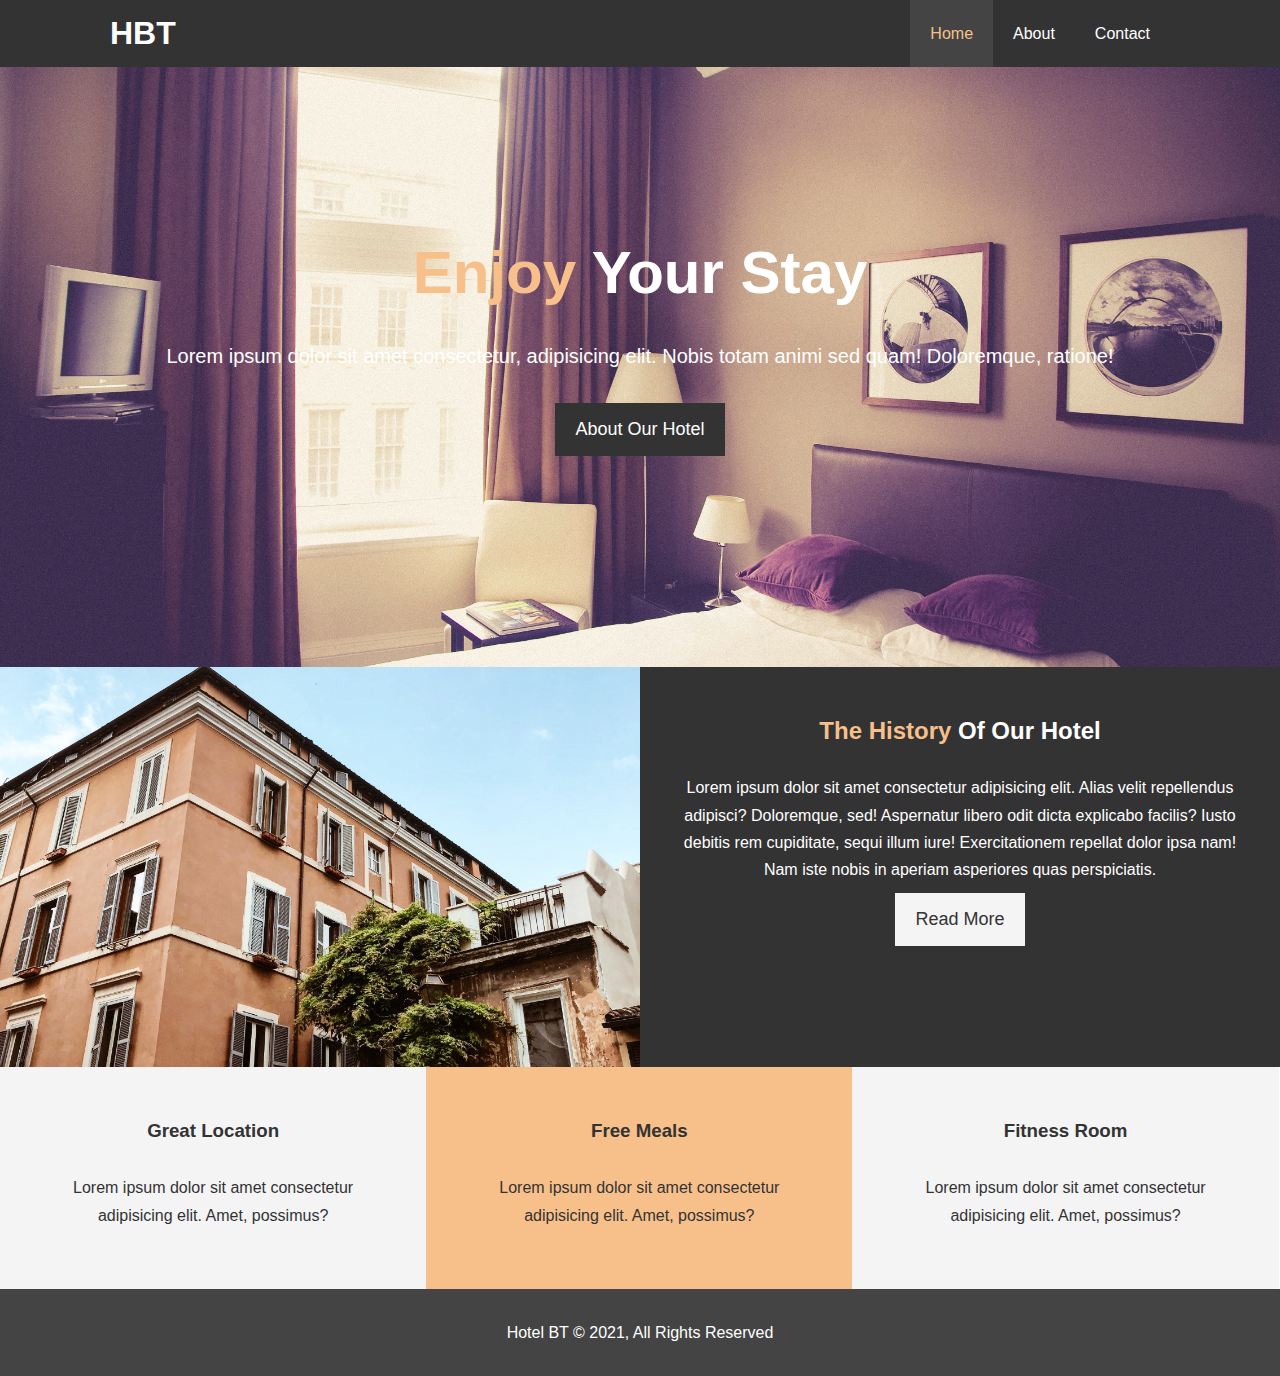
<file: Index.html>
<!DOCTYPE html>
<html lang="en">
<head>
    <meta charset="UTF-8">
    <meta http-equiv="X-UA-Compatible" content="IE=edge">
    <meta name="viewport" content="width=device-width, initial-scale=1.0">
    <meta name="description" content="Welcome to the most extraordinary hotel in Noida.">
    <meta name="keywords" content="hotel, noida hotel, india hotel">
    <link rel="stylesheet" href="https://use.fontawesome.com/releases/v5.6.1/css/all.css" integrity="sha384-gfdkjb5BdAXd+lj+gudLWI+BXq4IuLW5IT+brZEZsLFm++aCMlF1V92rMkPaX4PP" crossorigin="anonymous">
    <link rel="stylesheet" href="/Style.css">
    <link rel="stylesheet"  media ="screen and (max-width: 768px)" href="/Mobile.css">
    <title>Hotel BT | Welcome</title>
</head>
<body>
    <header>
        <nav id="navbar">
            <div class="container">
            <h1 class="logo"><a href="Index.html">HBT</a></h1>
            <ul>
                <li><a class="current" href="/Index.html">Home</a></li>
                <li><a href="/About.html">About</a></li>
                <li><a href="/Contact.html">Contact</a></li>
            </ul>
        </div>
    </nav>
    </header>
    <div id="showcase">
        <div class="container">
           <div class="showcase-content">
               <h1><span class="text-primary">Enjoy</span> Your Stay</h1>
               <p class="lead">
                   Lorem ipsum dolor sit amet consectetur, adipisicing elit. Nobis totam animi sed quam! Doloremque, ratione!
               </p>
               <a href="About.html" class="btn">About Our Hotel</a>
           </div>
        </div>
    </div>
    <section id="home-info" class="bg-dark">
        <div class="info-img"></div>
        <div class="info-content">
            <h2><span class="text-primary">The History</span> Of Our Hotel</h2>
            <p>Lorem ipsum dolor sit amet consectetur adipisicing elit. Alias velit repellendus adipisci? Doloremque, sed! Aspernatur libero odit dicta explicabo facilis? Iusto debitis rem cupiditate, sequi illum iure! Exercitationem repellat dolor ipsa nam! Nam iste nobis in aperiam asperiores quas perspiciatis.
            </p>
            <a href="About.html" class="btn btn-light">Read More</a>
        </div>
    </section>
    <section id="features">
        <div class="box bg-light">
            <i class="fas fa-hotel fa-3x"></i>
            <h3>Great Location</h3>
            <p>Lorem ipsum dolor sit amet consectetur adipisicing elit. Amet, possimus?</p>
        </div>
        <div class="box bg-primary">
            <i class="fas fa-utensils fa-3x"></i>
            <h3>Free Meals</h3>
            <p>Lorem ipsum dolor sit amet consectetur adipisicing elit. Amet, possimus?</p>
        </div>
        <div class="box bg-light">
            <i class="fas fa-dumbbell fa-3x"></i>
            <h3>Fitness Room</h3>
            <p>Lorem ipsum dolor sit amet consectetur adipisicing elit. Amet, possimus?</p>
        </div>
    </section>
    <div class="clr"></div>
    <footer id="main-footer">
        <p>Hotel BT &copy; 2021, All Rights Reserved</p>
    </footer>
</body>
</html>
</file>
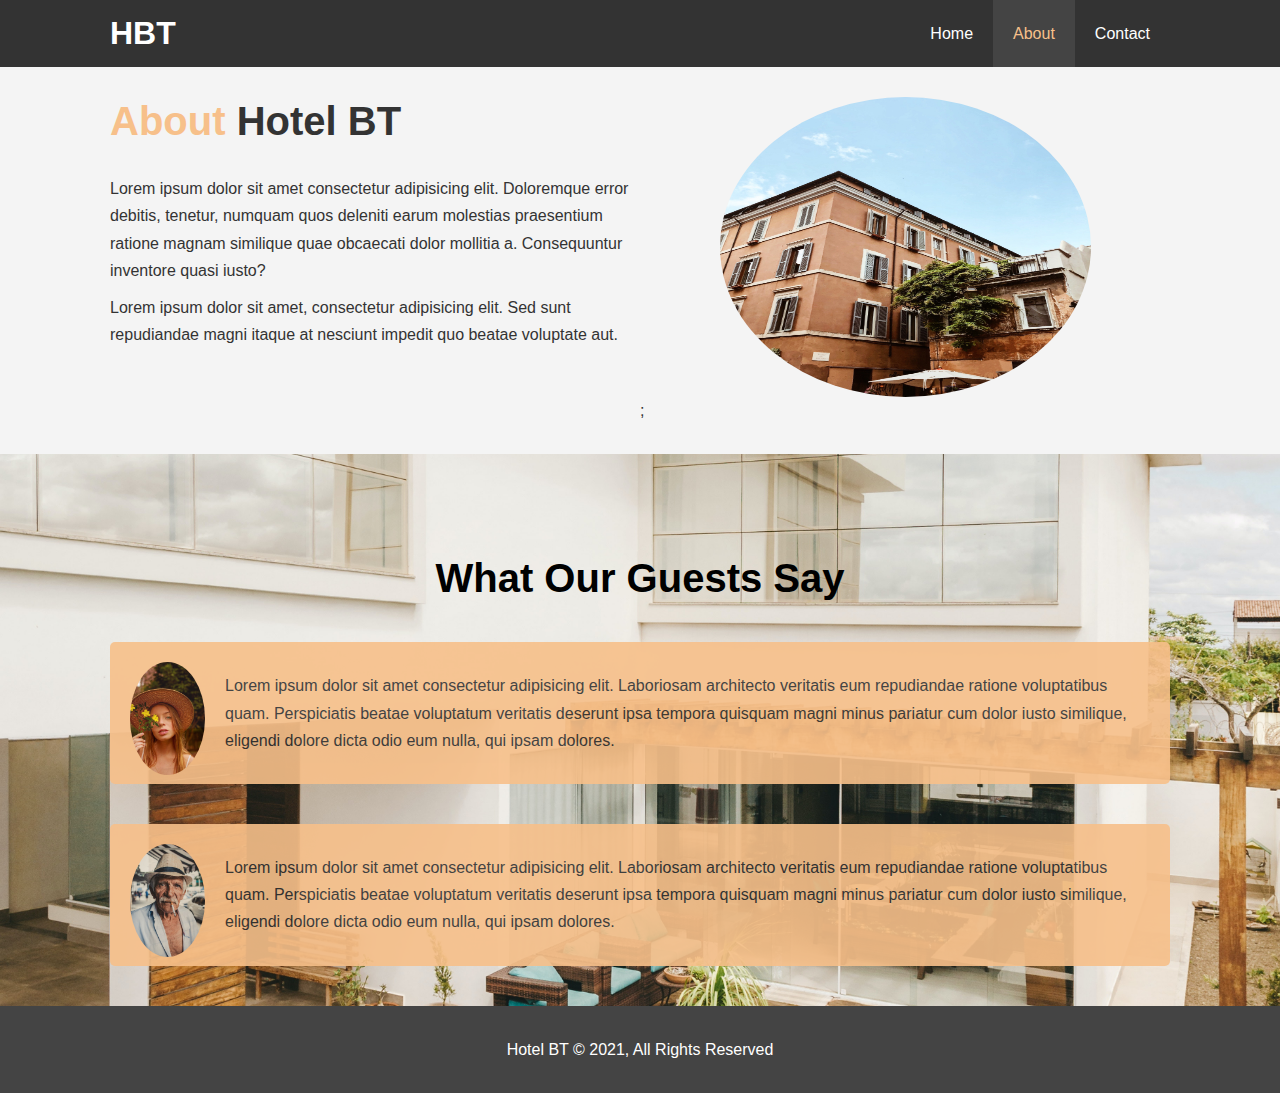
<file: About.html>
<!DOCTYPE html>
<html lang="en">
<head>
    <meta charset="UTF-8">
    <meta http-equiv="X-UA-Compatible" content="IE=edge">
    <meta name="viewport" content="width=device-width, initial-scale=1.0">
    <meta name="description" content="Welcome to the most extraordinary hotel in Noida.">
    <meta name="keywords" content="hotel, noida hotel, india hotel">
    <link rel="stylesheet" href="/Style.css">
    <link rel="stylesheet"  media ="screen and (max-width: 768px)" href="/Mobile.css">
    <title>Hotel BT | About</title>
</head>
<body>
    <header>
        <nav id="navbar">
            <div class="container">
            <h1 class="logo"><a href="Index.html">HBT</a></h1>
            <ul>
                <li><a href="/Index.html">Home</a></li>
                <li><a  class="current" href="/About.html">About</a></li>
                <li><a href="/Contact.html">Contact</a></li>
            </ul>
        </div>
    </nav>
    </header>
     <div class="clr"></div>
    <section id="about-info" class="bg-light py-3">
        <div class="container">
            <div class="info-left">
                <h1 class="l-heading"><span class= "text-primary">About</span> Hotel BT</h1>
                <p>Lorem ipsum dolor sit amet consectetur adipisicing elit. Doloremque error debitis, tenetur, numquam quos deleniti earum molestias praesentium ratione magnam similique quae obcaecati dolor mollitia a. Consequuntur inventore quasi iusto?</p>
                <p>Lorem ipsum dolor sit amet, consectetur adipisicing elit. Sed sunt repudiandae magni itaque at nesciunt impedit quo beatae voluptate aut.</p>
            </div>
            <div class="info-right">
                <img src="/Image/pexels-vincent-rivaud-2233350.jpg" alt="Hotel">;
            </div>
        </div>
    </section>
    <div class="clr"></div>
    <section id="testimonials" class="py-3">
        <div class="container">
            <h2 class="l-heading">What Our Guests Say</h2>
            <div class="testimonials bg-primary">
                <img src="/Image/pexels-photo-1840608.jpeg" alt="Female">
                <p>Lorem ipsum dolor sit amet consectetur adipisicing elit. Laboriosam architecto veritatis eum repudiandae ratione voluptatibus quam. Perspiciatis beatae voluptatum veritatis deserunt ipsa tempora quisquam magni minus pariatur cum dolor iusto similique, eligendi dolore dicta odio eum nulla, qui ipsam dolores.</p>
            </div>
            <div class="testimonials bg-primary">
                <img src="/Image/pexels-photo-1933873.jpeg" alt="Male">
                <p>Lorem ipsum dolor sit amet consectetur adipisicing elit. Laboriosam architecto veritatis eum repudiandae ratione voluptatibus quam. Perspiciatis beatae voluptatum veritatis deserunt ipsa tempora quisquam magni minus pariatur cum dolor iusto similique, eligendi dolore dicta odio eum nulla, qui ipsam dolores.</p>
            </div>
        </div>
    </section>
    <footer id="main-footer">
        <p>Hotel BT &copy; 2021, All Rights Reserved</p>
    </footer>
</body>
</html>
</file>
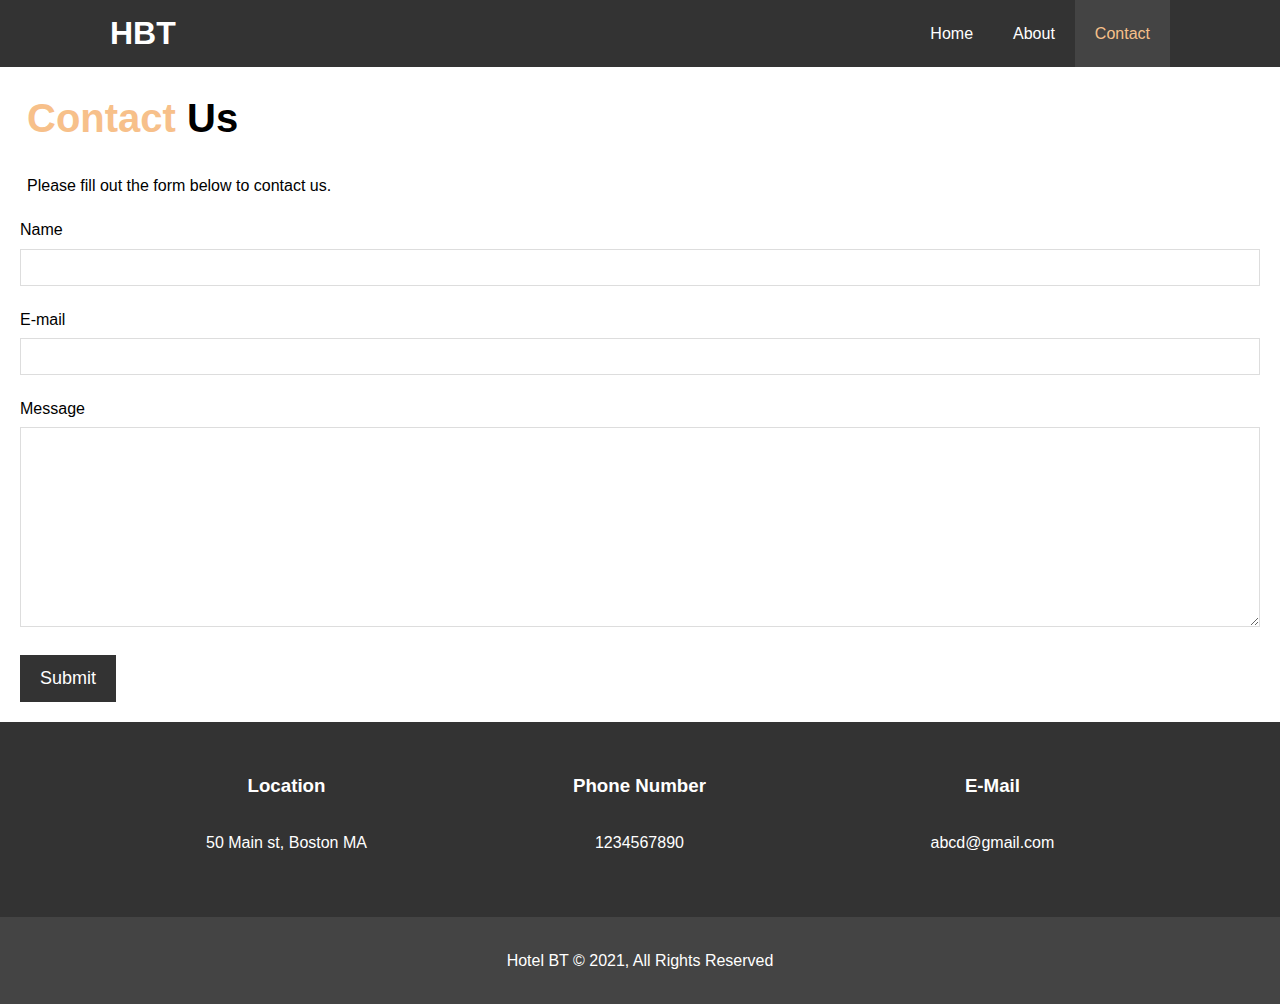
<file: Contact.html>
<!DOCTYPE html>
<html lang="en">
<head>
    <meta charset="UTF-8">
    <meta http-equiv="X-UA-Compatible" content="IE=edge">
    <meta name="viewport" content="width=device-width, initial-scale=1.0">
    <meta name="description" content="Welcome to the most extraordinary hotel in Noida.">
    <meta name="keywords" content="hotel, noida hotel, india hotel">
    <link rel="stylesheet" href="https://use.fontawesome.com/releases/v5.6.1/css/all.css" integrity="sha384-gfdkjb5BdAXd+lj+gudLWI+BXq4IuLW5IT+brZEZsLFm++aCMlF1V92rMkPaX4PP" crossorigin="anonymous">
    <link rel="stylesheet" href="/Style.css">
    <link rel="stylesheet"  media ="screen and (max-width: 768px)" href="/Mobile.css">
    <title>Hotel BT | Contact</title>
</head>
<body>
    <header>
        <nav id="navbar">
            <div class="container">
            <h1 class="logo"><a href="Index.html">HBT</a></h1>
            <ul>
                <li><a href="/Index.html">Home</a></li>
                <li><a href="/About.html">About</a></li>
                <li><a class="current" href="/Contact.html">Contact</a></li>
            </ul>
        </div>
    </nav>
    </header>
     <section id="contact-form" class="py-3">
         <div class="container">
             <h1 class="l-heading"><span class="text-primary">Contact</span> Us</h1>
             <p>Please fill out the form below to contact us.</p>
         </div>
     
     <form action="process.php">
         <div class="form-group">
             <label for="name">Name</label>
             <input type="text" name="name" id="name">
         </div>
         <div class="form-group">
            <label for="email">E-mail</label>
            <input type="text" name="email" id="email">
        </div>
        <div class="form-group">
            <label for="message">Message</label>
            <textarea name="message" id="message"></textarea>
        </div>
        <button class="btn" type="submit">Submit</button>
     </form>
    </section>
    <section id="contact-info" class="bg-dark">
        <div class="container">
            <div class="box">
                <i class="fas fa-hotel fa-3x"></i>
                <h3>Location</h3>
                <p>50 Main st, Boston MA</p>
            </div>
            <div class="box">
                <i class="fas fa-phone fa-3x"></i>
                <h3>Phone Number</h3>
                <p>1234567890</p>
            </div>
            <div class="box">
                <i class="fas fa-envelope fa-3x"></i>
                <h3>E-Mail</h3>
                <p>abcd@gmail.com</p>
            </div>
        </div>
    </section>
    <footer id="main-footer">
        <p>Hotel BT &copy; 2021, All Rights Reserved</p>
    </footer>
</body>
</html>
</file>
<file: Style.css>
*{
    margin:0;
    padding:0;
    box-sizing: border-box;
}
.container{
    margin:auto;
    max-width:1100px;
    overflow: auto;
    padding:0 20px;
}
html,body{
    font-family: 'Segoe UI', Tahoma, Geneva, Verdana, sans-serif;
    line-height: 1.7em;
}
a{
    color:#333;
    text-decoration: none;
}
h1,h2,h3{
    padding-bottom:20px;
}
p{
    margin: 10px 0;
}
.text-primary{
    color:#f7c08a;
    
}
.lead{
    font-size:20px;
}
.btn{
display: inline-block;
font-size:18px;
color:#fff;
background:#333;
padding: 13px 20px;
border: none;
cursor:pointer;
}
.btn:hover{
    background: #f7c08a;
    color: #333;
}
.btn-light{
    background:#f4f4f4;
    color:#333;
}
.bg-dark{
    background: #333;
    color:#fff;
}
.bg-light{
    background:#f4f4f4;
    color:#333;
}
.bg-primary{
    background: #f7c08a;
    color:#333;
}
.clr{
    clear:both;
}

.l-heading{
    font-size: 40px;
    line-height: 1.2;
}

.py-1{padding: 10px 0};
.py-2{padding: 20px 0};
.py-3{padding: 30px 0};



#navbar{
    background: #333;
    color:#fff;
    overflow:auto;
}
#navbar a{
color:#fff;
}
#navbar .logo{
    float:left;
    padding-top: 20px;
}
#navbar ul{
    list-style:none;
    float:right;
}
#navbar ul li{
    float:left;
    
}
#navbar ul li a{
    display:block;
    padding:20px;
    text-align:center;
}
#navbar ul li a:hover, #navbar ul li a.current{
    background:#444;
    color:#f7c08a;
}
#showcase{
    background: url(/Image/pexels-markus-spiske-26139.jpg) no-repeat center center/cover;
    height:600px;
}
#showcase .showcase-content{
    color:#fff;
    text-align:center;
    padding-top:170px;
}
#showcase .showcase-content h1{
    font-size:60px;
    line-height:1.2em;
}
#showcase .showcase-content p{
    padding-bottom: 20px;
    line-height: 1.7em;
}
#home-info{
    height: 400px;
}
#home-info .info-img{
    float:left;
    width:50%;
    background: url(/Image/pexels-vincent-rivaud-2233350.jpg) no-repeat center center/cover;
    min-height:100%;
}
#home-info .info-content{
    float:right;
    width:50%;
    height:100%;
    text-align:center;
    padding:50px 30px;
    overflow: hidden;
}
#home-info .info-content p{
    padding-bottom:30 px;
}
.box{
float:left;
width:33.3%;
padding:50px;
text-align:center;
}
.box i{
    margin-bottom:10px;
}
#about-info .info-right{
    float:right;
    width:50%;
    min-height:100%;
}
#about-info .info-right img{
    display: block;
    margin: auto;
    width: 70%;
    height:300px;
    border-radius: 50%;
}
#about-info .info-left{
    float:left;
    width:50%;
    min-height:100%;
}
#navbar{
    background: #333;
    color:#fff;
    overflow:auto;
}
#testimonials{
    height:100%;
    background: url('/Image/pexels-jonathan-borba-5563472.jpg') no-repeat center center/cover;
    padding-top:100px;
}
#testimonials h2{
    text-align:center;
    padding-bottom: 40px;
}
#testimonials .testimonials{
    padding:20px;
    margin-bottom: 40px;
    border-radius: 5px;
    opacity:0.9;
}
#testimonials .testimonials img{
    width:75px;
    float:left;
    margin-right:20px;
    border-radius: 50%;
}
#contact-form .form-group{
    margin-bottom:20px;
}
#contact-form label{
    display:block;
    margin-bottom:5px;
}
#contact-form input, #contact-form textarea{
    width:100%;
    padding:10px;
    border: 1px #ddd solid;
}
#contact-form textarea{
    height:200px;
}
#contact-form input:focus, #contact-form textarea:focus{
    outline:none;
    border-color:#f7c08a;
}
#about-info{
    padding:30px 0;
}
#contact-form{
    padding: 20px;
    align-content: center;
}
#contact-form .container{
    /* float:left; */
    margin:2px;
    padding:5px;
    /* text-align:left; */
    display:block;
}
#main-footer{
    text-align:center;
    background:#444;
    color:#fff;
    padding:20px;
}
</file>
<file: Mobile.css>
#navbar .logo{
    float:none;
    text-align:center;
}
#navbar ul, #navbar ul li{
    float:none;
}
#navbar ul li a{
    padding:5px;
    border-bottom: #444 dotted 1px;
}
#home-info{
    height:550px;
}
#home-info .info-img{
    display:none;
}
#home-info .info-content{
    float:none;
    width:100%;
}
.box{
    float:none;
    width:100%;
}
#about-info .info-right, #about-info .info-left{
   float:none;
   width:100%;
}
#about-info .info-right{
    margin-top: 30px;
}
.l-heading{
    text-align:center;
}
#contact-info .box{
    border-bottom: #444 dotted 1px;
}
#showcase{
    height:100%;

}
#showcase .showcase-content{
    padding-top:70px;
    padding-bottom:30px;
}
</file>
